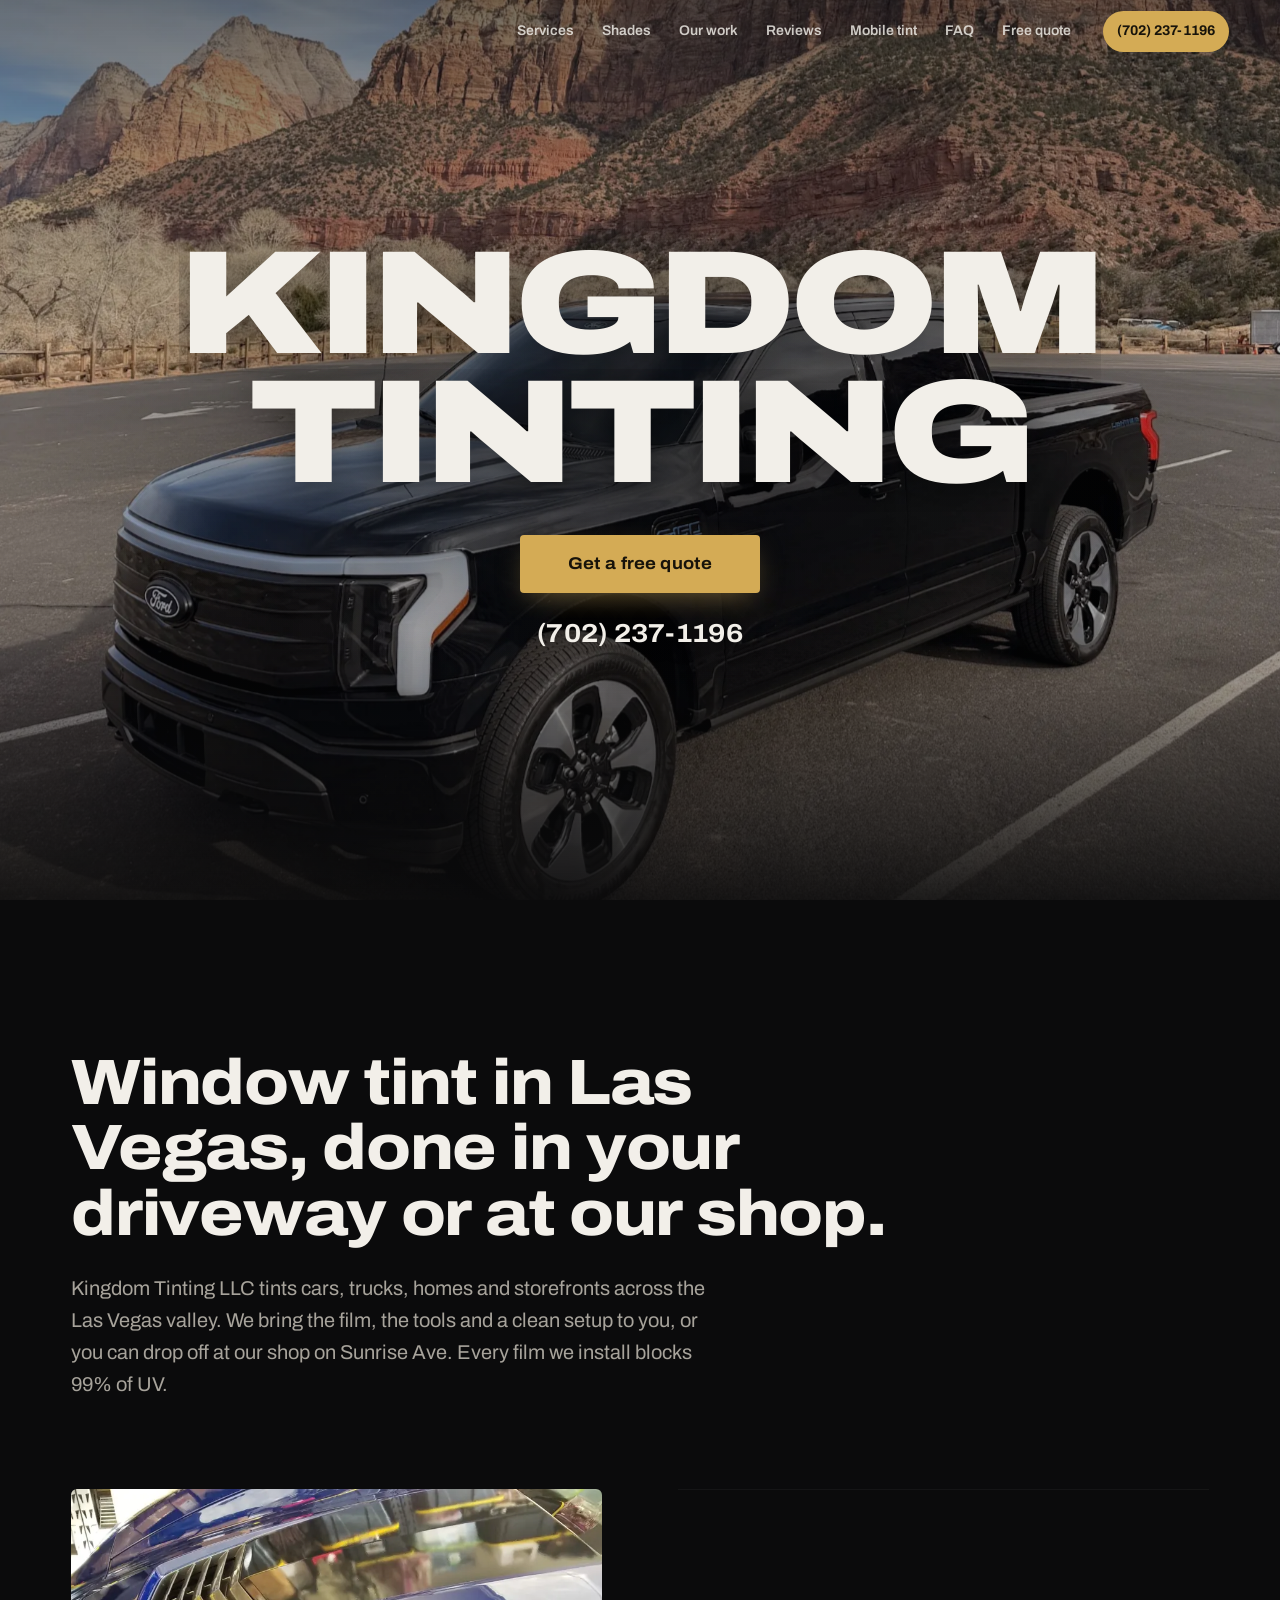
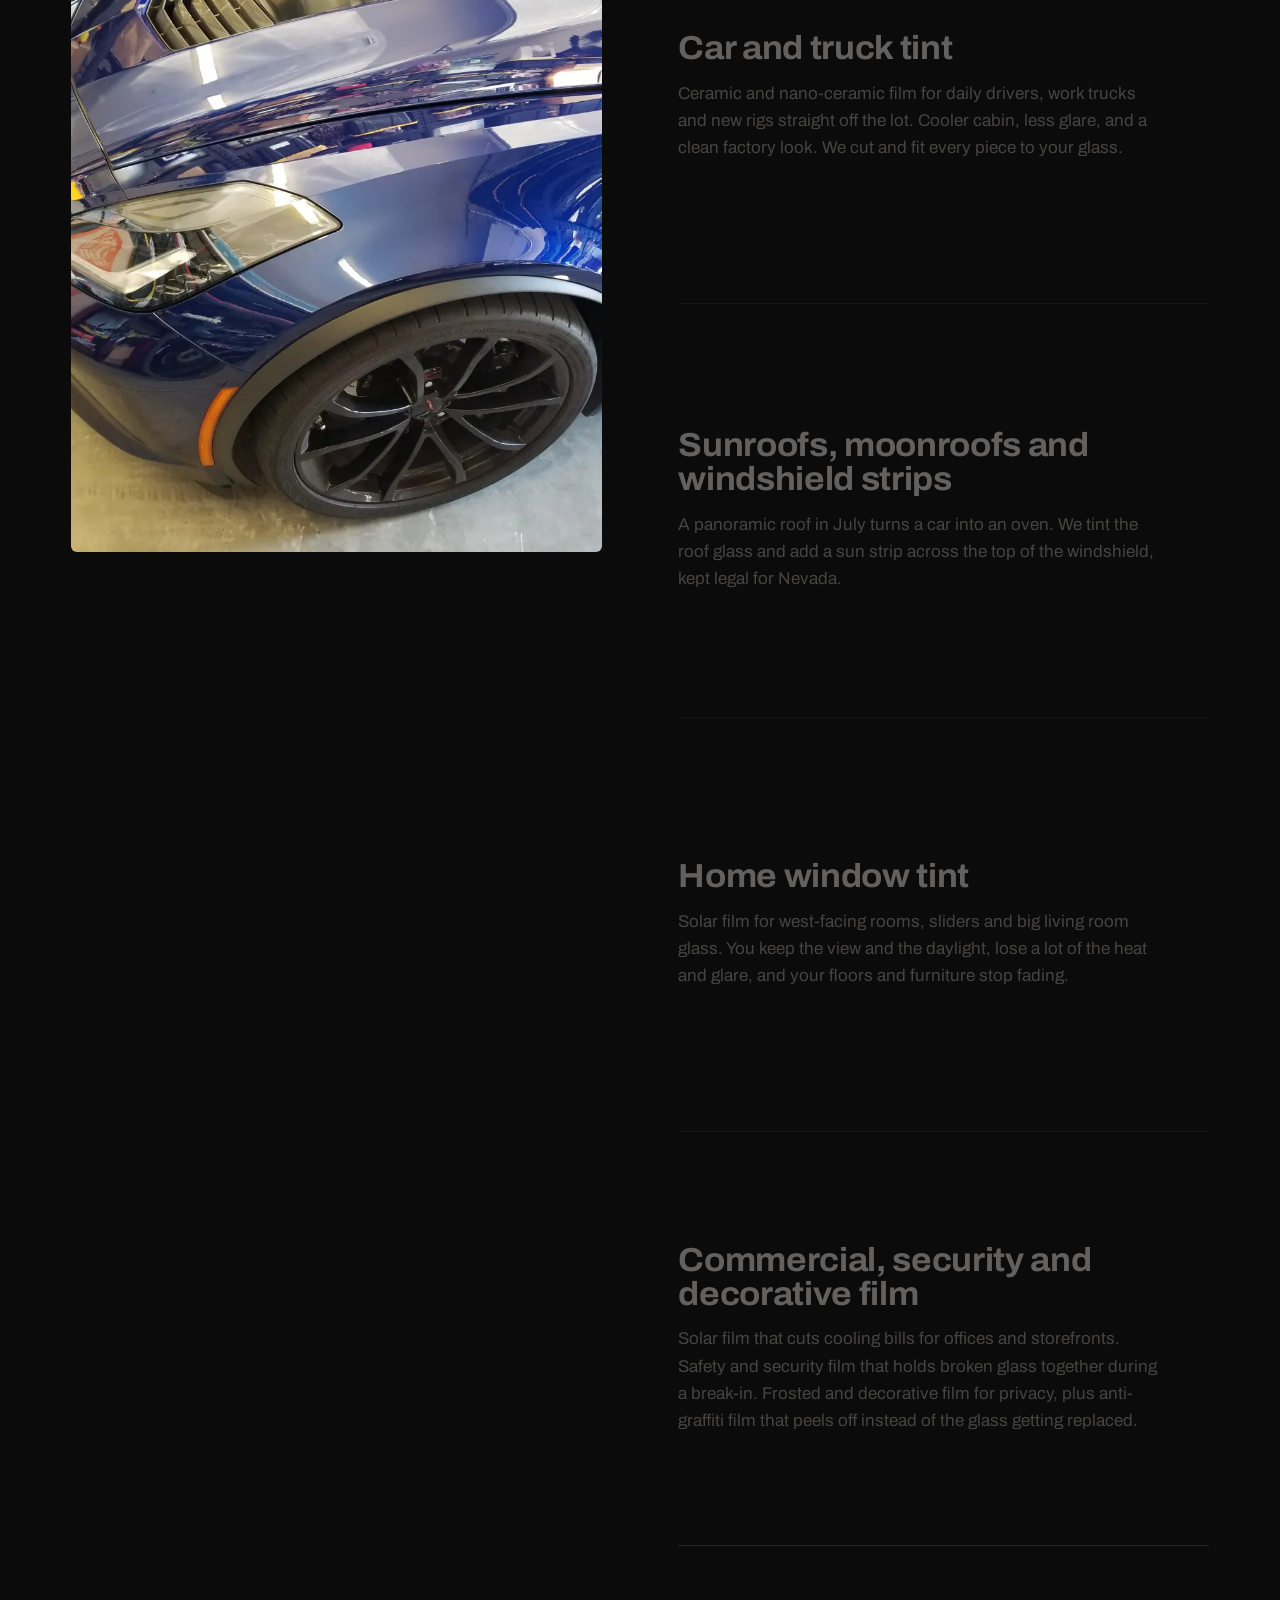
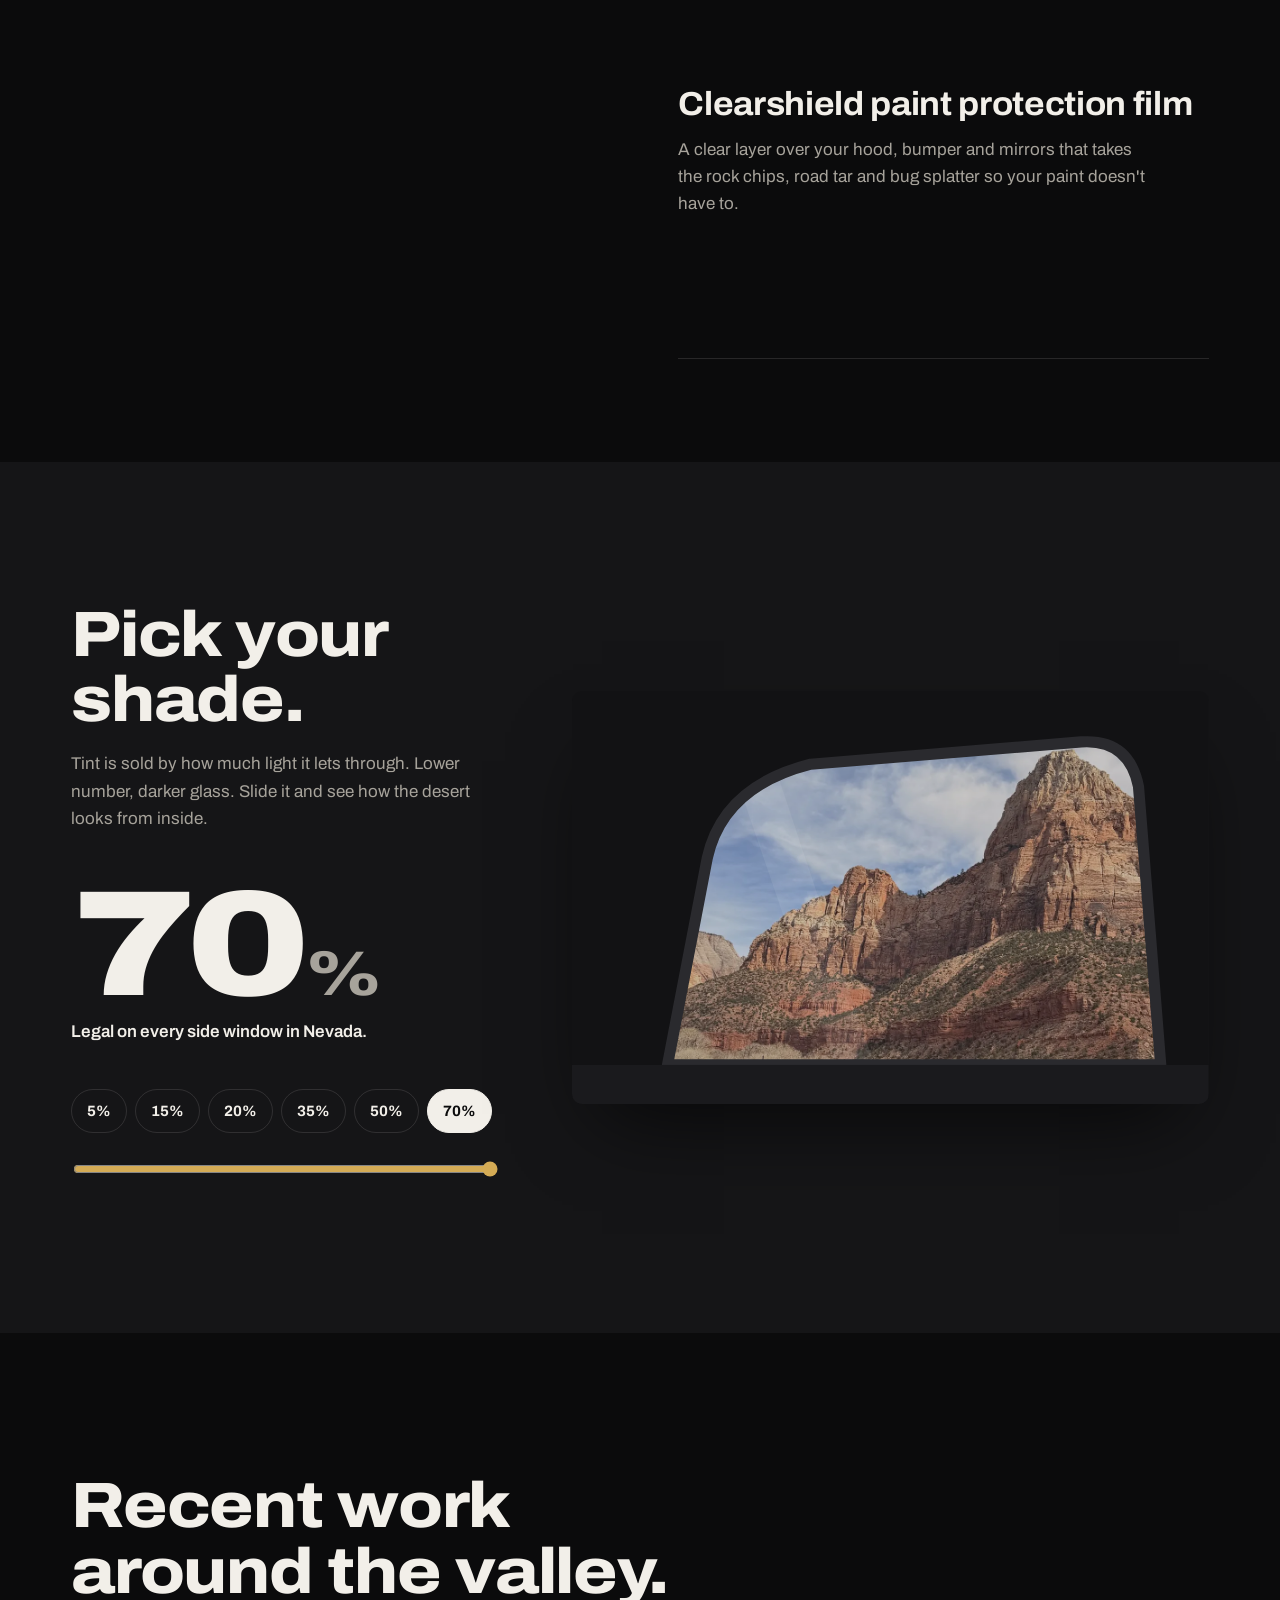
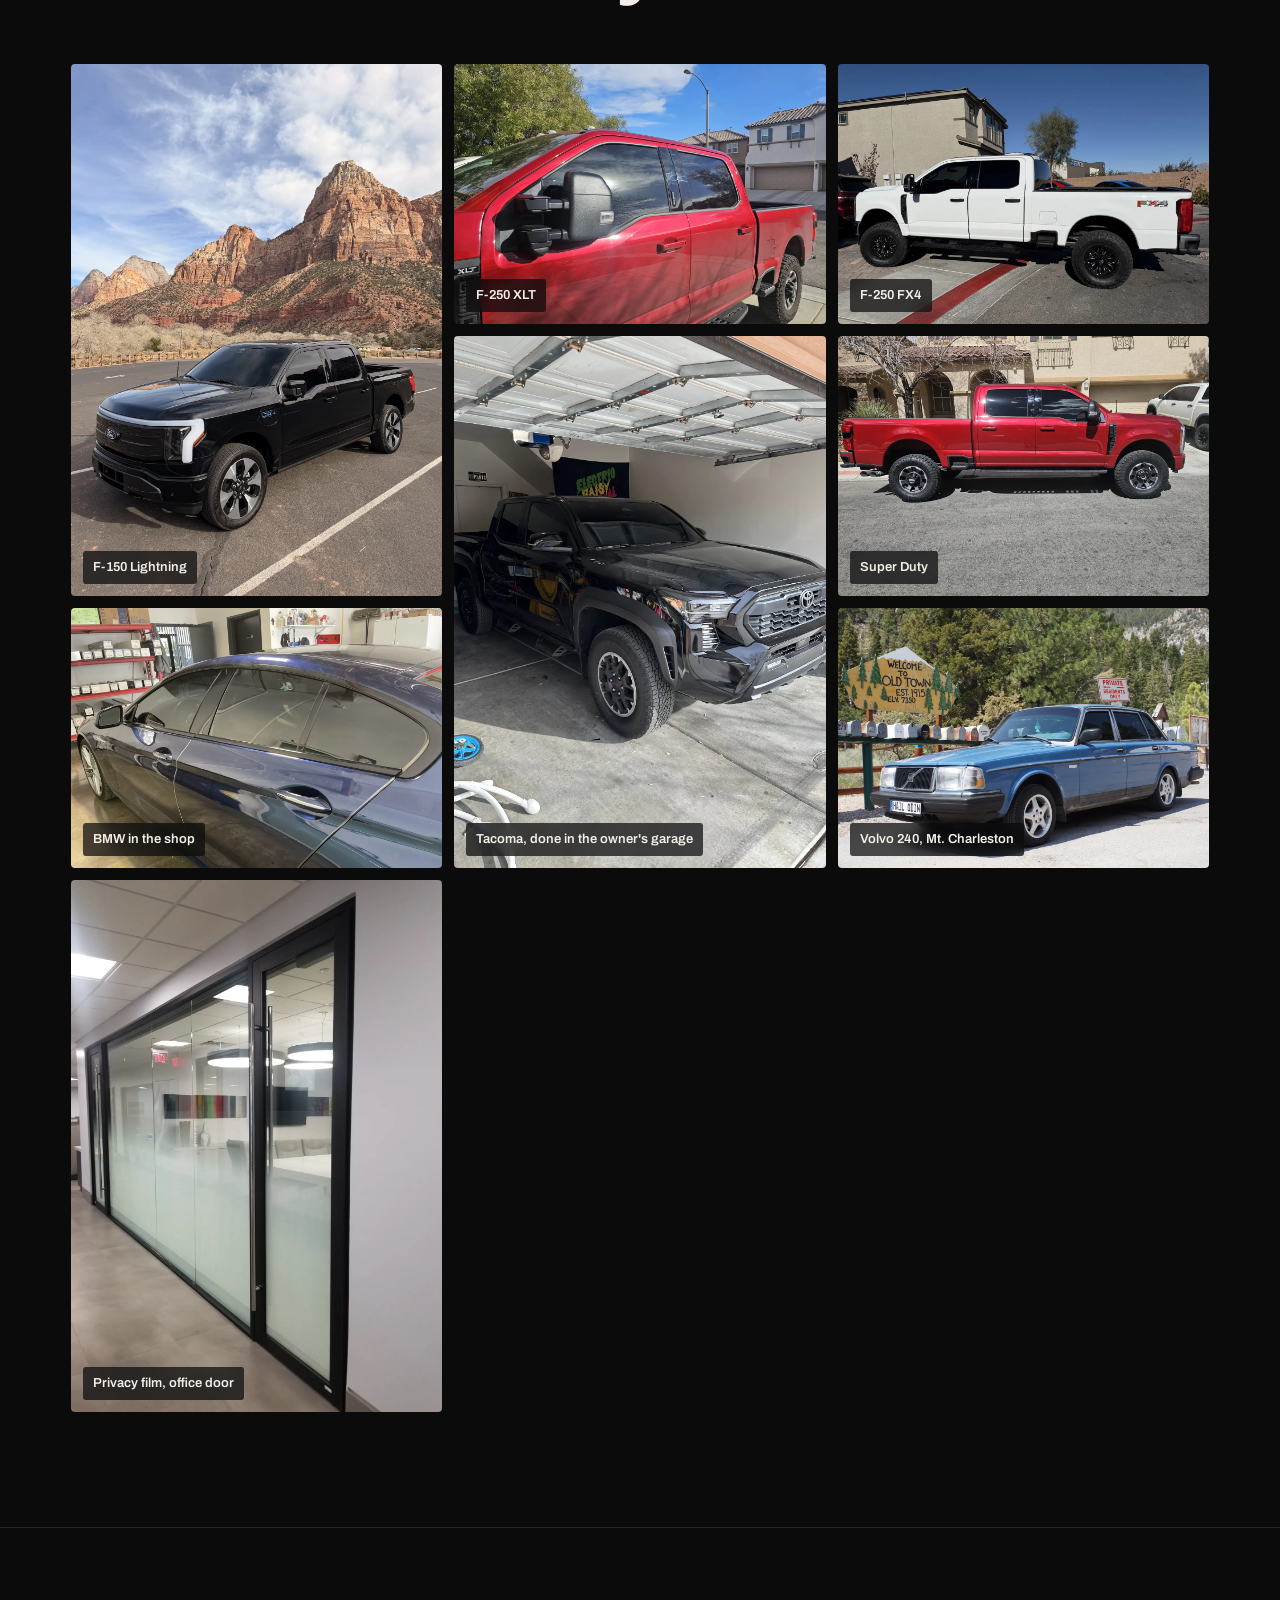
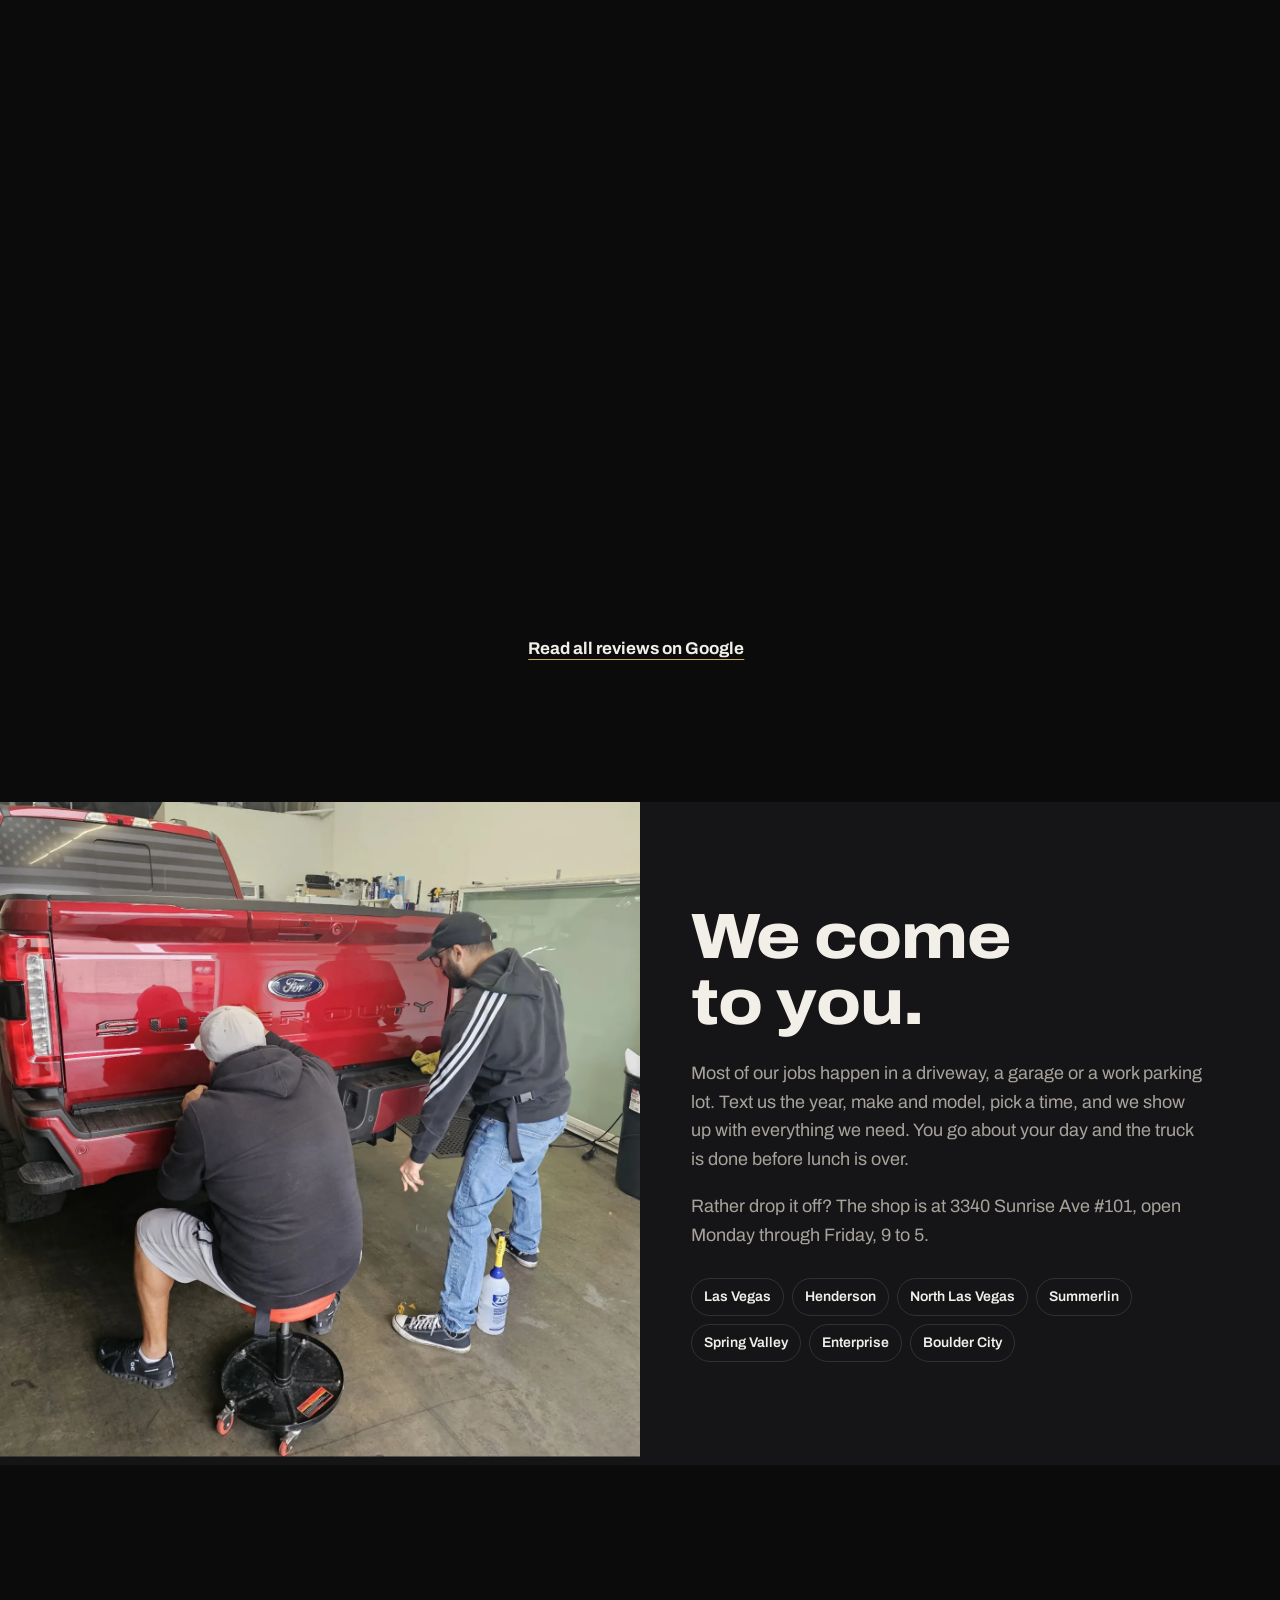
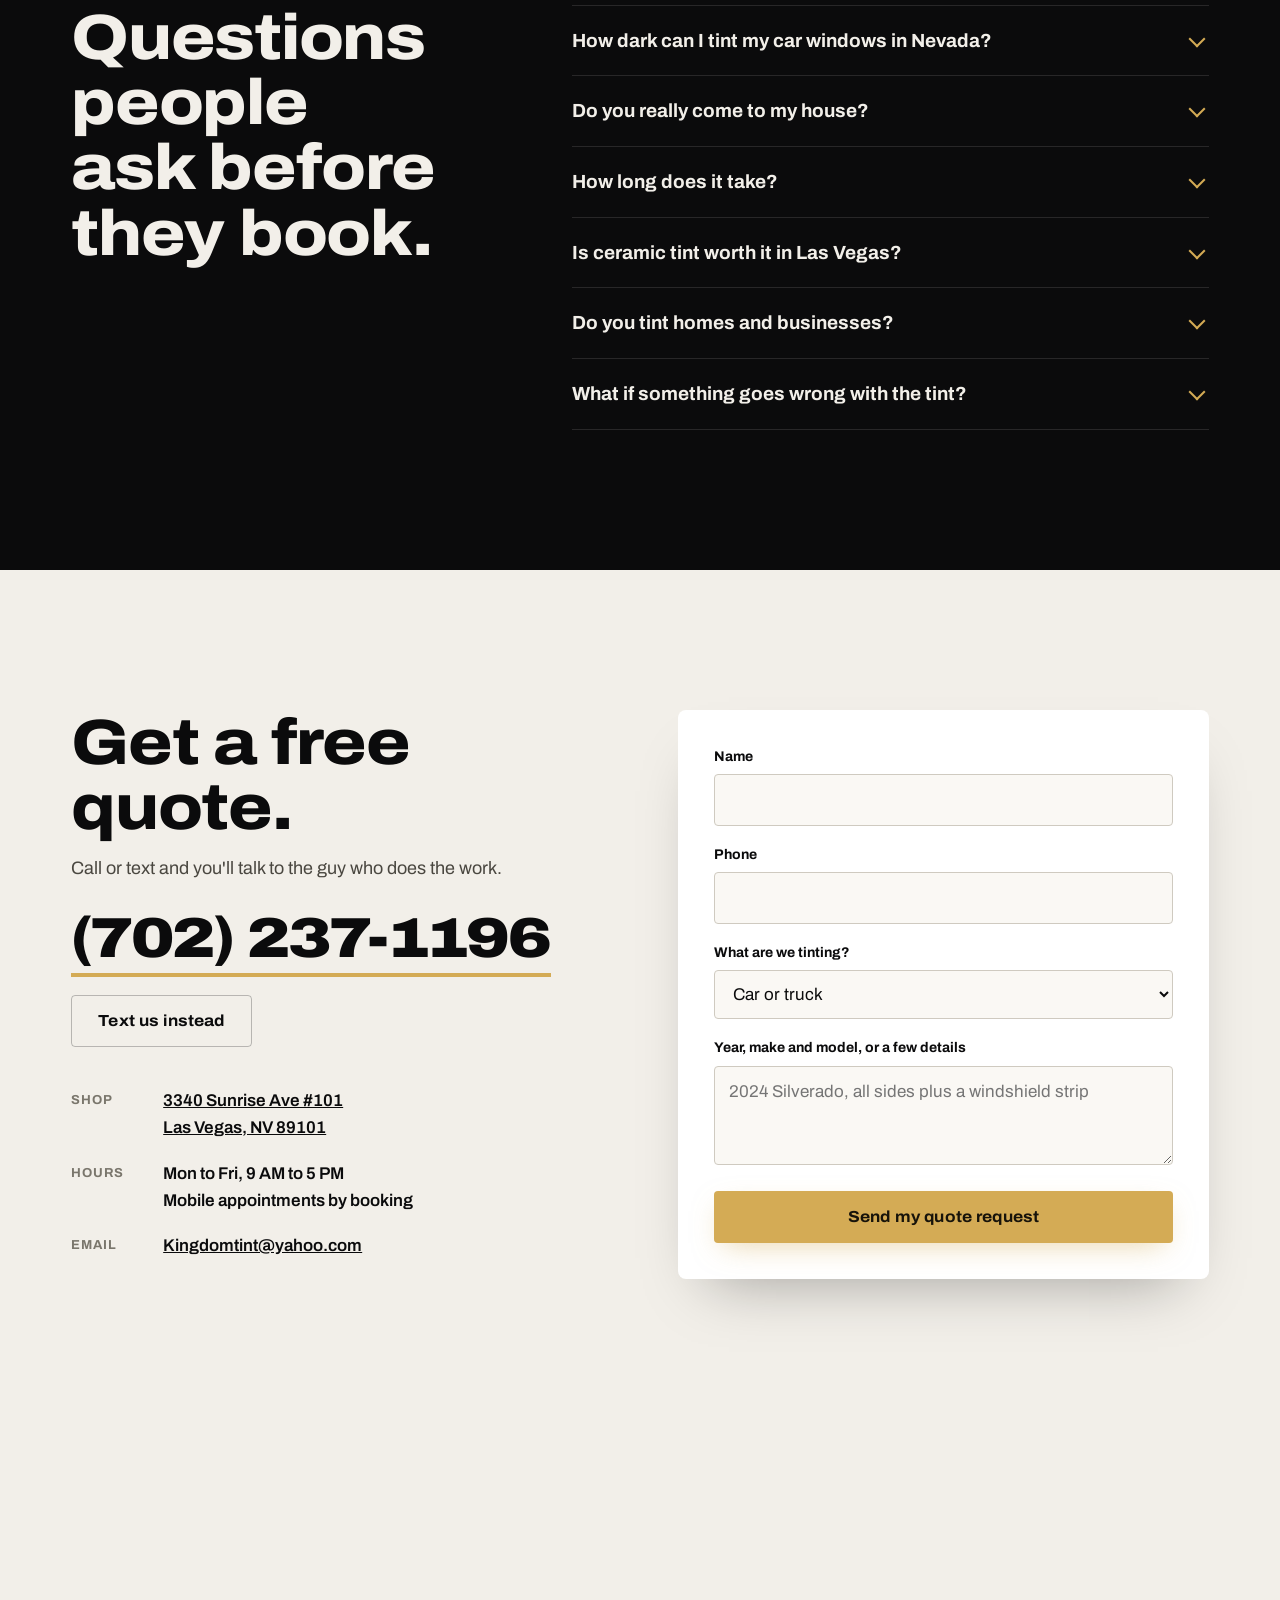
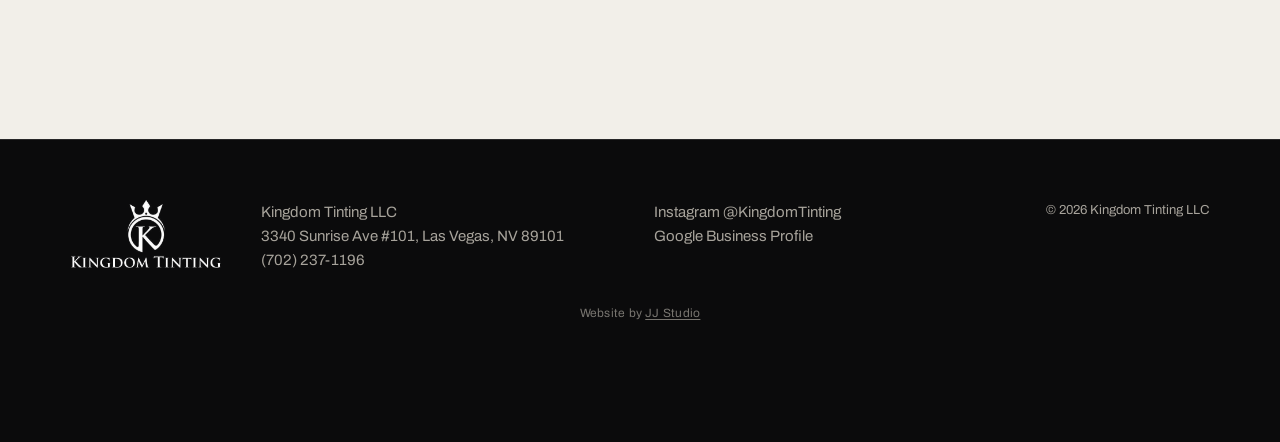
<file: index.html>
<!doctype html>
<html lang="en">
<head>
<meta charset="utf-8">
<meta name="viewport" content="width=device-width, initial-scale=1, viewport-fit=cover">
<title>Window Tinting Las Vegas | Mobile Car Tint | Kingdom Tinting LLC</title>
<meta name="description" content="Kingdom Tinting LLC does ceramic car window tint, home and commercial window film in Las Vegas. Mobile service to your driveway or our Sunrise Ave shop. 5.0 stars on Google. Call (702) 237-1196 for a free quote.">
<link rel="canonical" href="https://gcwebdesigner1-sudo.github.io/kingdom-tinting/">
<meta name="theme-color" content="#0b0b0c">
<meta property="og:type" content="website">
<meta property="og:title" content="Kingdom Tinting LLC | Window Tinting in Las Vegas">
<meta property="og:description" content="Ceramic car tint, home and business window film. We come to you. Call (702) 237-1196 for a free quote.">
<meta property="og:url" content="https://gcwebdesigner1-sudo.github.io/kingdom-tinting/">
<meta property="og:image" content="https://gcwebdesigner1-sudo.github.io/kingdom-tinting/assets/og.jpg">
<meta name="twitter:card" content="summary_large_image">
<link rel="icon" type="image/png" href="assets/favicon.png">
<link rel="apple-touch-icon" href="assets/apple-touch-icon.png">
<link rel="preconnect" href="https://fonts.googleapis.com">
<link rel="preconnect" href="https://fonts.gstatic.com" crossorigin>
<link href="https://fonts.googleapis.com/css2?family=Archivo:wdth,wght@62..125,400..900&display=swap" rel="stylesheet">
<link rel="preload" as="image" href="assets/hero-portrait.webp" media="(max-width: 760px)">
<link rel="preload" as="image" href="assets/hero-wide.webp" media="(min-width: 761px)">
<link rel="stylesheet" href="styles.css?v=1">
<script type="application/ld+json">
{
  "@context": "https://schema.org",
  "@type": ["LocalBusiness", "AutomotiveBusiness"],
  "@id": "https://gcwebdesigner1-sudo.github.io/kingdom-tinting/#business",
  "name": "Kingdom Tinting LLC",
  "description": "Window tinting service in Las Vegas, NV. Ceramic and nano-ceramic car tint, sunroof tint, residential and commercial window film, safety and security film, decorative film, anti-graffiti film and Clearshield paint protection film. Mobile service across the Las Vegas valley.",
  "url": "https://gcwebdesigner1-sudo.github.io/kingdom-tinting/",
  "telephone": "+1-702-237-1196",
  "email": "Kingdomtint@yahoo.com",
  "image": [
    "https://gcwebdesigner1-sudo.github.io/kingdom-tinting/assets/og.jpg",
    "https://gcwebdesigner1-sudo.github.io/kingdom-tinting/assets/ram-rebel.webp",
    "https://gcwebdesigner1-sudo.github.io/kingdom-tinting/assets/crew-install.webp"
  ],
  "logo": "https://gcwebdesigner1-sudo.github.io/kingdom-tinting/assets/apple-touch-icon.png",
  "priceRange": "$$",
  "address": {
    "@type": "PostalAddress",
    "streetAddress": "3340 Sunrise Ave #101",
    "addressLocality": "Las Vegas",
    "addressRegion": "NV",
    "postalCode": "89101",
    "addressCountry": "US"
  },
  "geo": { "@type": "GeoCoordinates", "latitude": 36.16338, "longitude": -115.09960 },
  "hasMap": "https://maps.google.com/?cid=6259194592726112681",
  "openingHoursSpecification": [{
    "@type": "OpeningHoursSpecification",
    "dayOfWeek": ["Monday", "Tuesday", "Wednesday", "Thursday", "Friday"],
    "opens": "09:00",
    "closes": "17:00"
  }],
  "areaServed": [
    {"@type": "City", "name": "Las Vegas"},
    {"@type": "City", "name": "Henderson"},
    {"@type": "City", "name": "North Las Vegas"},
    {"@type": "City", "name": "Boulder City"},
    {"@type": "Place", "name": "Summerlin"},
    {"@type": "Place", "name": "Spring Valley"},
    {"@type": "Place", "name": "Enterprise"},
    {"@type": "Place", "name": "Paradise"}
  ],
  "aggregateRating": { "@type": "AggregateRating", "ratingValue": "5.0", "reviewCount": "30", "bestRating": "5" },
  "sameAs": [
    "https://maps.google.com/?cid=6259194592726112681",
    "https://www.instagram.com/kingdomtinting/"
  ],
  "hasOfferCatalog": {
    "@type": "OfferCatalog",
    "name": "Window tint and film services",
    "itemListElement": [
      {"@type": "Offer", "itemOffered": {"@type": "Service", "name": "Ceramic car window tint"}},
      {"@type": "Offer", "itemOffered": {"@type": "Service", "name": "Sunroof and moonroof tint"}},
      {"@type": "Offer", "itemOffered": {"@type": "Service", "name": "Residential window tint"}},
      {"@type": "Offer", "itemOffered": {"@type": "Service", "name": "Commercial window tint"}},
      {"@type": "Offer", "itemOffered": {"@type": "Service", "name": "Safety and security window film"}},
      {"@type": "Offer", "itemOffered": {"@type": "Service", "name": "Decorative and privacy window film"}},
      {"@type": "Offer", "itemOffered": {"@type": "Service", "name": "Anti-graffiti film"}},
      {"@type": "Offer", "itemOffered": {"@type": "Service", "name": "Clearshield paint protection film"}}
    ]
  }
}
</script>
<script type="application/ld+json">
{
  "@context": "https://schema.org",
  "@type": "FAQPage",
  "mainEntity": [
    {"@type": "Question", "name": "How dark can I tint my car windows in Nevada?",
     "acceptedAnswer": {"@type": "Answer", "text": "Nevada requires front side windows to let in at least 35% of light. Back side windows and the rear window can go as dark as you want. The windshield can only take a non-reflective strip above the AS-1 line."}},
    {"@type": "Question", "name": "Does Kingdom Tinting come to my house?",
     "acceptedAnswer": {"@type": "Answer", "text": "Yes. Kingdom Tinting is a mobile tint service and installs in your driveway, garage or work parking lot anywhere in the Las Vegas valley, including Henderson, North Las Vegas and Summerlin. You can also bring your vehicle to the shop at 3340 Sunrise Ave #101, Las Vegas."}},
    {"@type": "Question", "name": "How long does a window tint job take?",
     "acceptedAnswer": {"@type": "Answer", "text": "Most cars and trucks are done the same visit, usually in two to three hours. One customer had nano-ceramic tint installed on a new pickup in his driveway in under 2.5 hours."}},
    {"@type": "Question", "name": "Is ceramic tint worth it in Las Vegas?",
     "acceptedAnswer": {"@type": "Answer", "text": "For Las Vegas heat, most drivers choose ceramic. It rejects more heat than dyed film without making the glass darker, and it does not interfere with phone or GPS signals. Every film Kingdom Tinting installs blocks 99% of UV rays."}},
    {"@type": "Question", "name": "Do you tint homes and businesses too?",
     "acceptedAnswer": {"@type": "Answer", "text": "Yes. Kingdom Tinting installs residential solar film, commercial window film, safety and security film, decorative and privacy film, and anti-graffiti film for homes, offices and storefronts."}},
    {"@type": "Question", "name": "Is the tint covered by a warranty?",
     "acceptedAnswer": {"@type": "Answer", "text": "Yes. The films are backed by the manufacturer's limited warranty, and if something is off with the install, Kingdom Tinting comes back and fixes it."}}
  ]
}
</script>
</head>
<body>
<a class="skip" href="#services">Skip to content</a>

<header class="nav" id="nav">
  <a class="nav-brand" href="#top" aria-label="Kingdom Tinting, back to top">
    <img src="assets/mark-white.png" alt="" width="20" height="28">
    <span>Kingdom Tinting</span>
  </a>
  <nav aria-label="Sections">
    <ul class="tabs" id="tabs">
      <li><a href="#services">Services</a></li>
      <li><a href="#shades">Shades</a></li>
      <li><a href="#work">Our work</a></li>
      <li><a href="#reviews">Reviews</a></li>
      <li><a href="#mobile">Mobile tint</a></li>
      <li><a href="#faq">FAQ</a></li>
      <li><a href="#quote">Free quote</a></li>
    </ul>
  </nav>
  <a class="nav-call" href="tel:+17022371196">(702) 237-1196</a>
</header>

<main>
<section class="hero" id="top" aria-label="Kingdom Tinting">
  <div class="hero-plate">
    <picture>
      <source media="(min-width: 761px)" srcset="assets/hero-wide.webp">
      <img src="assets/hero-portrait.webp" alt="Black Ford F-150 Lightning with fresh window tint parked below red rock cliffs" width="1100" height="1467" fetchpriority="high">
    </picture>
  </div>
  <div class="hero-film" aria-hidden="true"><span class="squeegee"></span></div>
  <div class="hero-copy">
    <h1><span class="h1-top">Kingdom</span> <span class="h1-bot">Tinting</span><span class="sr-only">, window tinting in Las Vegas, NV</span></h1>
    <div class="hero-actions">
      <a class="btn btn-gold" href="#quote">Get a free quote</a>
      <a class="hero-phone" href="tel:+17022371196">(702) 237-1196</a>
    </div>
  </div>
</section>

<section class="services" id="services">
  <div class="wrap">
    <div class="services-intro">
      <h2>Window tint in Las Vegas, done in your driveway or at our shop.</h2>
      <p>Kingdom Tinting LLC tints cars, trucks, homes and storefronts across the Las Vegas valley. We bring the film, the tools and a clean setup to you, or you can drop off at our shop on Sunrise Ave. Every film we install blocks 99% of UV.</p>
    </div>

    <div class="svc-grid">
      <figure class="svc-stage" aria-hidden="true">
        <img class="on" data-key="auto" src="assets/ram-rebel.webp" alt="" loading="lazy">
        <img data-key="roof" src="assets/bmw-rear.webp" alt="" loading="lazy">
        <img data-key="home" src="assets/view.webp" alt="" loading="lazy">
        <img data-key="biz" src="assets/glass-door.webp" alt="" loading="lazy">
        <img data-key="ppf" src="assets/corvette.webp" alt="" loading="lazy">
      </figure>

      <ol class="svc-list">
        <li class="svc" data-key="auto">
          <img class="svc-thumb" src="assets/ram-rebel-sm.webp" alt="Black Ram Rebel with ceramic window tint in a Las Vegas driveway" loading="lazy" width="640" height="480">
          <h3>Car and truck tint</h3>
          <p>Ceramic and nano-ceramic film for daily drivers, work trucks and new rigs straight off the lot. Cooler cabin, less glare, and a clean factory look. We cut and fit every piece to your glass.</p>
        </li>
        <li class="svc" data-key="roof">
          <img class="svc-thumb" src="assets/bmw-rear-sm.webp" alt="BMW rear glass and roof being tinted inside the Kingdom Tinting shop" loading="lazy" width="640" height="480">
          <h3>Sunroofs, moonroofs and windshield strips</h3>
          <p>A panoramic roof in July turns a car into an oven. We tint the roof glass and add a sun strip across the top of the windshield, kept legal for Nevada.</p>
        </li>
        <li class="svc" data-key="home">
          <img class="svc-thumb" src="assets/view-sm.webp" alt="Bright desert view of the kind residential window film is made for" loading="lazy" width="640" height="367">
          <h3>Home window tint</h3>
          <p>Solar film for west-facing rooms, sliders and big living room glass. You keep the view and the daylight, lose a lot of the heat and glare, and your floors and furniture stop fading.</p>
        </li>
        <li class="svc" data-key="biz">
          <img class="svc-thumb" src="assets/glass-door-sm.webp" alt="Frosted privacy film installed on an office glass door" loading="lazy" width="640" height="853">
          <h3>Commercial, security and decorative film</h3>
          <p>Solar film that cuts cooling bills for offices and storefronts. Safety and security film that holds broken glass together during a break-in. Frosted and decorative film for privacy, plus anti-graffiti film that peels off instead of the glass getting replaced.</p>
        </li>
        <li class="svc" data-key="ppf">
          <img class="svc-thumb" src="assets/corvette-sm.webp" alt="Blue Corvette front end with Clearshield paint protection film" loading="lazy" width="640" height="480">
          <h3>Clearshield paint protection film</h3>
          <p>A clear layer over your hood, bumper and mirrors that takes the rock chips, road tar and bug splatter so your paint doesn't have to.</p>
        </li>
      </ol>
    </div>
  </div>
</section>

<section class="shades" id="shades" aria-labelledby="shades-h">
  <div class="wrap shades-wrap">
    <div class="shades-head">
      <h2 id="shades-h">Pick your shade.</h2>
      <p>Tint is sold by how much light it lets through. Lower number, darker glass. Slide it and see how the desert looks from inside.</p>
    </div>
    <div class="shades-ctrl">
      <div class="vlt-readout"><span id="vlt-num">70</span><span class="pct">%</span></div>
      <p class="vlt-law" id="vlt-law" aria-live="polite">Legal on every side window in Nevada.</p>
      <div class="vlt-chips" role="group" aria-label="Tint shades">
        <button type="button" data-vlt="5">5%</button>
        <button type="button" data-vlt="15">15%</button>
        <button type="button" data-vlt="20">20%</button>
        <button type="button" data-vlt="35">35%</button>
        <button type="button" data-vlt="50">50%</button>
        <button type="button" data-vlt="70">70%</button>
      </div>
      <label class="sr-only" for="vlt-range">Tint shade, percent of light let through</label>
      <input type="range" id="vlt-range" min="5" max="70" step="1" value="70">
    </div>

    <div class="window-frame">
      <svg viewBox="0 0 800 520" role="img" aria-label="View through a car side window with the selected tint shade">
        <defs>
          <clipPath id="glass">
            <path d="M120 470 L170 210 Q190 120 300 92 L640 64 Q700 60 712 120 L740 470 Z"/>
          </clipPath>
        </defs>
        <rect width="800" height="520" fill="#121214"/>
        <g clip-path="url(#glass)">
          <image href="assets/view.webp" x="-40" y="0" width="900" height="520" preserveAspectRatio="xMidYMid slice"/>
          <rect id="tint-layer" width="800" height="520" fill="#07090b" opacity="0.1"/>
          <path d="M210 120 L330 470 L380 470 L260 110 Z" fill="#fff" opacity="0.07"/>
        </g>
        <path d="M120 470 L170 210 Q190 120 300 92 L640 64 Q700 60 712 120 L740 470 Z" fill="none" stroke="#2a2a2e" stroke-width="14" stroke-linejoin="round"/>
        <rect x="0" y="470" width="800" height="50" fill="#1a1a1d"/>
      </svg>
    </div>
  </div>
</section>

<section class="work" id="work">
  <div class="wrap">
    <h2>Recent work around the valley.</h2>
  </div>
  <ul class="gallery">
    <li class="g-tall"><img src="assets/lightning.webp" alt="Ford F-150 Lightning with tinted windows near Zion" loading="lazy" width="1400" height="1867"><span>F-150 Lightning</span></li>
    <li><img src="assets/red-f250-side.webp" alt="Red Ford F-250 XLT with dark tint on the front and rear doors" loading="lazy" width="1400" height="1050"><span>F-250 XLT</span></li>
    <li><img src="assets/white-f250.webp" alt="White Ford F-250 FX4 with window tint" loading="lazy" width="1400" height="1050"><span>F-250 FX4</span></li>
    <li class="g-tall"><img src="assets/tacoma-garage.webp" alt="Black Toyota Tacoma tinted inside the owner's garage" loading="lazy" width="1400" height="1867"><span>Tacoma, done in the owner's garage</span></li>
    <li><img src="assets/red-f250.webp" alt="Red Ford Super Duty with tinted windows parked on a Las Vegas street" loading="lazy" width="1400" height="1050"><span>Super Duty</span></li>
    <li><img src="assets/bmw-shop.webp" alt="Dark blue BMW with fresh side window tint in the shop" loading="lazy" width="1400" height="1050"><span>BMW in the shop</span></li>
    <li><img src="assets/volvo-240.webp" alt="Blue Volvo 240 with tint parked at Old Town on Mount Charleston" loading="lazy" width="1400" height="931"><span>Volvo 240, Mt. Charleston</span></li>
    <li class="g-tall"><img src="assets/glass-door.webp" alt="Frosted privacy film on a commercial glass door" loading="lazy" width="1400" height="1867"><span>Privacy film, office door</span></li>
  </ul>
</section>

<section class="reviews" id="reviews">
  <div class="wrap">
    <div class="rating">
      <p class="rating-num">5.0</p>
      <p class="rating-sub"><span class="stars" aria-hidden="true">★★★★★</span><br>30 Google reviews</p>
    </div>
    <div class="quotes">
      <blockquote class="q-lead">
        <p>"Within 30 minutes of purchasing my new pickup, they were able to come directly to my house and install nano-ceramic tint in my driveway, and the entire job was completed in under 2.5 hours."</p>
        <cite>Dustin F., Google review</cite>
      </blockquote>
      <blockquote>
        <p>"Mo even noticed a very minor issue with the front windows that he will redo under warranty. I'm glad he sees it because I still don't."</p>
        <cite>Jeff A., Google review</cite>
      </blockquote>
      <blockquote>
        <p>"Just finished up with a '26 Ram Rebel. Morris and Kingdom Tinting were spot on. On time, great communication and finished product looks fantastic."</p>
        <cite>B. Teeters, Google review</cite>
      </blockquote>
    </div>
    <a class="link-arrow" href="https://maps.google.com/?cid=6259194592726112681" target="_blank" rel="noopener">Read all reviews on Google</a>
  </div>
</section>

<section class="mobile" id="mobile">
  <div class="mobile-photo">
    <img src="assets/crew-install.webp" alt="Two Kingdom Tinting installers working on a red Ford truck" loading="lazy" width="1400" height="1867">
  </div>
  <div class="mobile-copy">
    <h2>We come to you.</h2>
    <p>Most of our jobs happen in a driveway, a garage or a work parking lot. Text us the year, make and model, pick a time, and we show up with everything we need. You go about your day and the truck is done before lunch is over.</p>
    <p>Rather drop it off? The shop is at 3340 Sunrise Ave #101, open Monday through Friday, 9 to 5.</p>
    <ul class="areas" aria-label="Areas we serve">
      <li>Las Vegas</li><li>Henderson</li><li>North Las Vegas</li><li>Summerlin</li><li>Spring Valley</li><li>Enterprise</li><li>Boulder City</li>
    </ul>
  </div>
</section>

<section class="faq" id="faq">
  <div class="wrap faq-wrap">
    <h2>Questions people ask before they book.</h2>
    <div class="faq-list">
      <details>
        <summary>How dark can I tint my car windows in Nevada?</summary>
        <p>Front side windows have to let in at least 35% of light. Back side windows and the rear window can go as dark as you like. The windshield can only take a non-reflective strip across the top, above the AS-1 line printed on the glass.</p>
      </details>
      <details>
        <summary>Do you really come to my house?</summary>
        <p>Yes. We tint in driveways, garages and work lots all over the valley, including Henderson, North Las Vegas and Summerlin. You can also bring it to the shop on Sunrise Ave.</p>
      </details>
      <details>
        <summary>How long does it take?</summary>
        <p>Most cars and trucks are done in one visit, usually two to three hours. Give the film a few days to cure before rolling the windows down.</p>
      </details>
      <details>
        <summary>Is ceramic tint worth it in Las Vegas?</summary>
        <p>For most people here, yes. Ceramic film rejects more heat than basic dyed film without having to go darker, and it won't mess with your phone or GPS signal. All of our films block 99% of UV.</p>
      </details>
      <details>
        <summary>Do you tint homes and businesses?</summary>
        <p>We do. Solar film for homes, commercial film for offices and storefronts, security film, frosted privacy film and anti-graffiti film.</p>
      </details>
      <details>
        <summary>What if something goes wrong with the tint?</summary>
        <p>The film carries the manufacturer's limited warranty, and if anything is off with our install, we come back and make it right.</p>
      </details>
    </div>
  </div>
</section>

<section class="quote" id="quote">
  <div class="wrap quote-wrap">
    <div class="quote-call">
      <h2>Get a free quote.</h2>
      <p>Call or text and you'll talk to the guy who does the work.</p>
      <a class="big-phone" href="tel:+17022371196">(702) 237-1196</a>
      <div class="quote-alt">
        <a class="btn btn-ghost" href="sms:+17022371196">Text us instead</a>
      </div>
      <dl class="nap">
        <div><dt>Shop</dt><dd><a href="https://maps.google.com/?cid=6259194592726112681" target="_blank" rel="noopener">3340 Sunrise Ave #101<br>Las Vegas, NV 89101</a></dd></div>
        <div><dt>Hours</dt><dd>Mon to Fri, 9 AM to 5 PM<br>Mobile appointments by booking</dd></div>
        <div><dt>Email</dt><dd><a href="mailto:Kingdomtint@yahoo.com">Kingdomtint@yahoo.com</a></dd></div>
      </dl>
    </div>

    <form class="quote-form" action="https://formsubmit.co/Kingdomtint@yahoo.com" method="POST">
      <input type="hidden" name="_subject" value="New tint quote request from the website">
      <input type="hidden" name="_next" value="https://gcwebdesigner1-sudo.github.io/kingdom-tinting/thanks.html">
      <input type="hidden" name="_template" value="table">
      <input type="text" name="_honey" class="hp" tabindex="-1" autocomplete="off" aria-hidden="true">
      <div class="field">
        <label for="f-name">Name</label>
        <input id="f-name" name="name" type="text" autocomplete="name" required>
      </div>
      <div class="field">
        <label for="f-phone">Phone</label>
        <input id="f-phone" name="phone" type="tel" autocomplete="tel" inputmode="tel" required>
      </div>
      <div class="field">
        <label for="f-what">What are we tinting?</label>
        <select id="f-what" name="job">
          <option>Car or truck</option>
          <option>Sunroof or windshield strip</option>
          <option>Home windows</option>
          <option>Business or storefront</option>
          <option>Paint protection film</option>
          <option>Something else</option>
        </select>
      </div>
      <div class="field">
        <label for="f-msg">Year, make and model, or a few details</label>
        <textarea id="f-msg" name="details" rows="3" placeholder="2024 Silverado, all sides plus a windshield strip"></textarea>
      </div>
      <button class="btn btn-gold btn-block" type="submit">Send my quote request</button>
    </form>
  </div>
  <div class="map">
    <iframe title="Kingdom Tinting on Google Maps" src="https://maps.google.com/maps?q=Kingdom%20Tinting%20LLC%2C%203340%20Sunrise%20Ave%20%23101%2C%20Las%20Vegas%2C%20NV%2089101&z=14&output=embed" loading="lazy" referrerpolicy="no-referrer-when-downgrade"></iframe>
  </div>
</section>
</main>

<footer class="foot">
  <div class="wrap foot-wrap">
    <img src="assets/logo-white.png" alt="Kingdom Tinting" width="208" height="94" loading="lazy">
    <p>Kingdom Tinting LLC<br>3340 Sunrise Ave #101, Las Vegas, NV 89101<br><a href="tel:+17022371196">(702) 237-1196</a></p>
    <p><a href="https://www.instagram.com/kingdomtinting/" target="_blank" rel="noopener">Instagram @KingdomTinting</a><br><a href="https://maps.google.com/?cid=6259194592726112681" target="_blank" rel="noopener">Google Business Profile</a></p>
    <p class="fine">&copy; 2026 Kingdom Tinting LLC</p>
  </div>
<p class="jj-credit" style="flex-basis:100%;width:100%;grid-column:1/-1;margin:18px 0 0;font-size:12px;line-height:1.4;opacity:.7;text-align:center;letter-spacing:.02em">Website by <a href="https://www.jjstudiowd.com/" style="display:inline;color:inherit;text-decoration:underline;text-underline-offset:2px">JJ Studio</a></p>
</footer>

<div class="dock" id="dock">
  <a href="tel:+17022371196" class="dock-call">Call</a>
  <a href="#quote" class="dock-quote">Free quote</a>
</div>

<script src="script.js?v=2" defer></script>
</body>
</html>
</file>
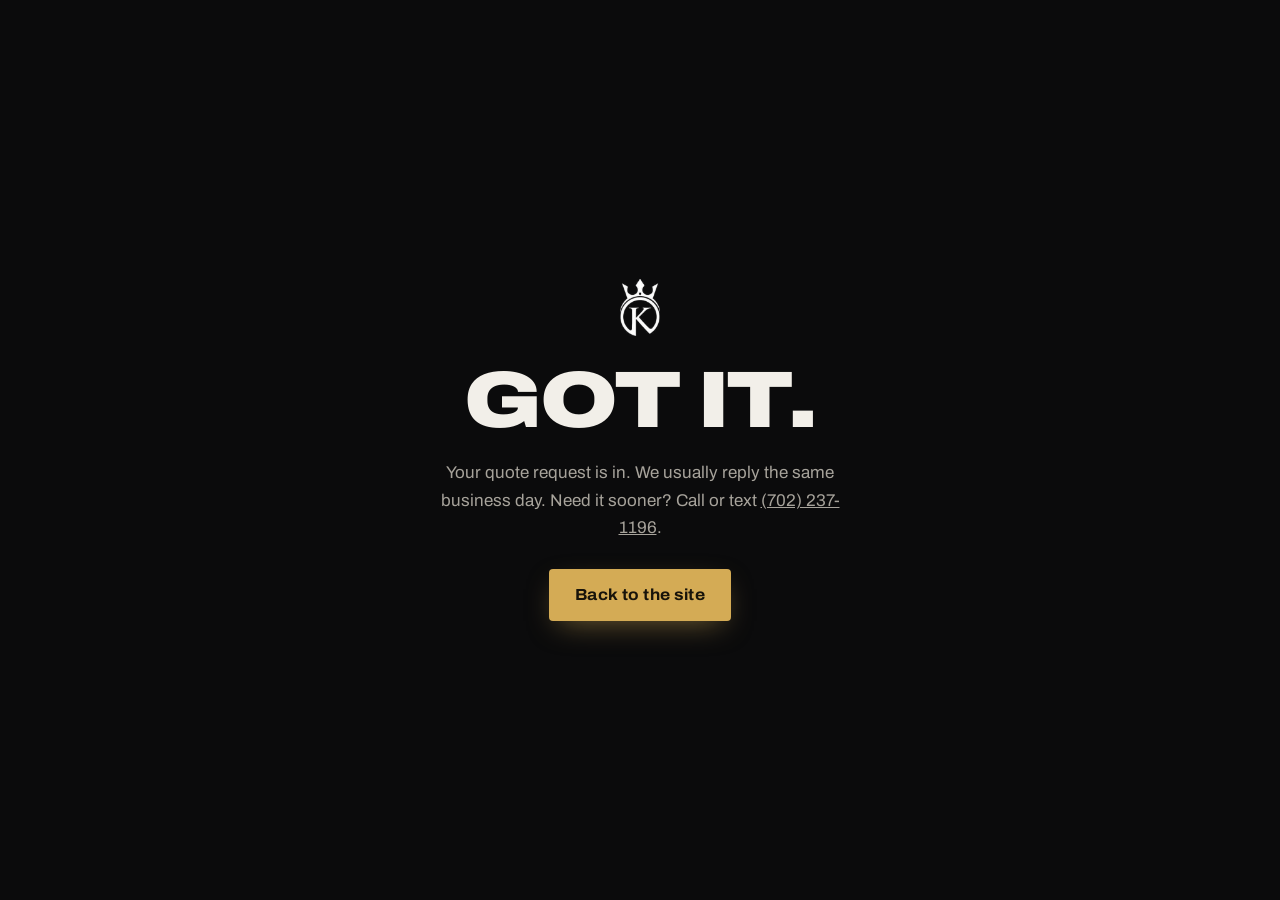
<file: thanks.html>
<!doctype html>
<html lang="en"><head><meta charset="utf-8"><meta name="viewport" content="width=device-width, initial-scale=1">
<title>Thanks | Kingdom Tinting LLC</title><meta name="robots" content="noindex">
<link rel="icon" type="image/png" href="assets/favicon.png">
<link href="https://fonts.googleapis.com/css2?family=Archivo:wdth,wght@62..125,400..900&display=swap" rel="stylesheet">
<link rel="stylesheet" href="styles.css?v=1">
<style>.ty{min-height:100svh;display:grid;place-items:center;text-align:center;padding:40px 16px}.ty h1{font-size:clamp(40px,8vw,80px);font-weight:900;font-stretch:120%;text-transform:uppercase;letter-spacing:-.03em;margin-bottom:18px}.ty p{color:var(--ink-soft);max-width:440px;margin:0 auto 28px}</style>
</head><body><main class="ty"><div>
<img src="assets/mark-white.png" alt="" width="40" style="margin:0 auto 24px">
<h1>Got it.</h1>
<p>Your quote request is in. We usually reply the same business day. Need it sooner? Call or text <a href="tel:+17022371196">(702) 237-1196</a>.</p>
<a class="btn btn-gold" href="./">Back to the site</a>
</div></main></body></html>
</file>
<file: styles.css>
:root {
  --canvas: #0b0b0c;
  --surface: #151517;
  --surface-2: #1d1d20;
  --ink: #f2efe9;
  --ink-soft: #a7a39b;
  --line: rgba(242, 239, 233, 0.12);
  --gold: #d4ab55;
  --gold-ink: #17130a;
  --display: "Archivo", system-ui, sans-serif;
  --text: "Archivo", system-ui, sans-serif;
  --gutter: clamp(16px, 4vw, 56px);
  --ease: cubic-bezier(0.22, 1, 0.36, 1);
  color-scheme: dark;
}

*, *::before, *::after { box-sizing: border-box; }
html { scroll-behavior: smooth; scroll-padding-top: 72px; -webkit-text-size-adjust: 100%; }
body {
  margin: 0;
  background: var(--canvas);
  color: var(--ink);
  font-family: var(--text);
  font-size: 17px;
  line-height: 1.6;
  -webkit-font-smoothing: antialiased;
  overflow-x: hidden;
}
img { display: block; max-width: 100%; height: auto; }
a { color: inherit; }
h1, h2, h3 { font-family: var(--display); margin: 0; line-height: 1.02; }
h2 {
  font-size: clamp(32px, 5.2vw, 64px);
  font-weight: 800;
  font-stretch: 112%;
  letter-spacing: -0.02em;
  text-wrap: balance;
}
h3 { font-size: 22px; font-weight: 700; font-stretch: 105%; letter-spacing: -0.01em; }
p { margin: 0 0 1em; }
.wrap { width: 100%; max-width: 1240px; margin: 0 auto; padding: 0 var(--gutter); }
.sr-only { position: absolute; width: 1px; height: 1px; overflow: hidden; clip: rect(0 0 0 0); white-space: nowrap; }
.skip { position: absolute; left: -999px; top: 8px; background: var(--gold); color: var(--gold-ink); padding: 8px 14px; z-index: 100; }
.skip:focus { left: 8px; }
:focus-visible { outline: 2px solid var(--gold); outline-offset: 3px; }

/* buttons */
.btn {
  display: inline-flex; align-items: center; justify-content: center;
  min-height: 52px; padding: 0 26px;
  font: 700 16px/1 var(--text); font-stretch: 108%; letter-spacing: 0.01em;
  text-decoration: none; border-radius: 4px; border: 0; cursor: pointer;
  transition: transform 0.25s var(--ease), background-color 0.25s var(--ease);
}
.btn:active { transform: scale(0.97); }
.btn-gold { background: var(--gold); color: var(--gold-ink); box-shadow: 0 10px 30px -10px rgba(212, 171, 85, 0.55); }
.btn-gold:hover { background: #e2bb68; }
.btn-ghost { background: transparent; color: var(--ink); border: 1px solid var(--line); }
.btn-ghost:hover { border-color: var(--ink-soft); }
.btn-block { width: 100%; }

/* nav */
.nav {
  position: fixed; inset: 0 0 auto 0; z-index: 50;
  display: flex; align-items: center; gap: 20px;
  height: 64px; padding: 0 var(--gutter);
  transition: background-color 0.4s var(--ease), border-color 0.4s var(--ease);
  border-bottom: 1px solid transparent;
}
.nav.solid { background: rgba(11, 11, 12, 0.86); backdrop-filter: blur(14px); -webkit-backdrop-filter: blur(14px); border-color: var(--line); }
.nav-brand {
  display: flex; align-items: center; gap: 10px; text-decoration: none;
  font: 800 15px/1 var(--display); font-stretch: 118%; letter-spacing: 0.04em; text-transform: uppercase;
  opacity: 0; transform: translateY(-6px); pointer-events: none;
  transition: opacity 0.4s var(--ease), transform 0.4s var(--ease);
}
.nav.solid .nav-brand { opacity: 1; transform: none; pointer-events: auto; }
.nav-brand img { width: 20px; height: auto; }
.nav nav { margin-left: auto; }
.tabs { display: flex; gap: 4px; list-style: none; margin: 0; padding: 0; }
.tabs a {
  display: block; padding: 8px 12px; border-radius: 999px;
  font-size: 14px; font-weight: 600; text-decoration: none; color: rgba(242, 239, 233, 0.82);
  transition: color 0.2s, background-color 0.2s;
}
.tabs a:hover { color: var(--ink); }
.tabs a.active { background: rgba(242, 239, 233, 0.12); color: var(--ink); }
.nav-call {
  font-weight: 700; font-size: 14px; text-decoration: none; white-space: nowrap;
  padding: 9px 14px; border-radius: 999px; background: var(--gold); color: var(--gold-ink);
}

/* hero */
.hero {
  position: relative; height: 100vh; height: 100svh; min-height: 560px;
  overflow: hidden; display: grid; place-items: center; isolation: isolate;
  --p: 0;
}
.hero-plate { position: absolute; inset: -4% 0; z-index: -3; will-change: transform;
  transform: translate3d(0, calc(var(--p) * 18%), 0); }
.hero-plate img {
  width: 100%; height: 100%; object-fit: cover; object-position: 50% 62%;
  transform: scale(calc(1.02 + var(--p) * 0.1));
  animation: plate-in 2.8s var(--ease) both;
}
@keyframes plate-in { from { scale: 1.14; filter: brightness(1.15) saturate(1.1); } to { scale: 1; filter: none; } }

/* the tint film lays down over the photo on load, like a fresh sheet going on glass */
.hero-film {
  position: absolute; inset: 0; z-index: -2; pointer-events: none;
  background:
    radial-gradient(ellipse 70% 40% at 50% 50%, rgba(6, 7, 9, 0.55), rgba(6, 7, 9, 0) 70%),
    linear-gradient(180deg, rgba(6, 7, 9, 0.55) 0%, rgba(6, 7, 9, 0.18) 38%, rgba(6, 7, 9, 0.28) 70%, rgba(11, 11, 12, 0.92) 100%);
  opacity: calc(1 + var(--p) * 0.6);
  animation: film-down 1.6s 0.25s var(--ease) both;
}
.squeegee {
  position: absolute; left: 0; right: 0; bottom: 0; height: 2px;
  background: linear-gradient(90deg, transparent, rgba(255, 255, 255, 0.85) 30%, rgba(255, 255, 255, 0.85) 70%, transparent);
  box-shadow: 0 6px 24px 4px rgba(255, 255, 255, 0.18);
  animation: squeegee-fade 0.5s 1.75s ease-out both;
}
@keyframes film-down { from { clip-path: inset(0 0 100% 0); } to { clip-path: inset(0 0 0 0); } }
@keyframes squeegee-fade { to { opacity: 0; } }

.hero-copy {
  text-align: center; padding: 0 var(--gutter);
  transform: translate3d(0, calc(var(--p) * -22vh), 0);
  opacity: calc(1 - var(--p) * 1.3);
}
.hero h1 {
  font-weight: 900; font-stretch: 125%; text-transform: uppercase;
  font-size: clamp(54px, 11.5vw, 168px); line-height: 0.88; letter-spacing: -0.035em;
  text-shadow: 0 4px 40px rgba(0, 0, 0, 0.45);
}
.hero h1 > span:not(.sr-only) { display: block; }
.h1-top { animation: rise 1.2s 1.05s var(--ease) both; }
.h1-bot { animation: rise 1.2s 1.2s var(--ease) both; }
@keyframes rise { from { opacity: 0; transform: translateY(0.35em); clip-path: inset(0 0 100% 0); } to { opacity: 1; transform: none; clip-path: inset(0 0 -10% 0); } }
.hero-actions {
  margin-top: clamp(26px, 4vh, 40px);
  display: flex; flex-direction: column; align-items: center; gap: 14px;
  animation: fade-up 1s 1.55s var(--ease) both;
}
.hero-actions .btn { min-width: 240px; min-height: 58px; font-size: 17px; }
.hero-phone {
  font-weight: 700; font-size: clamp(20px, 2.4vw, 26px); font-stretch: 110%; letter-spacing: 0.01em;
  text-decoration: none; padding: 6px 10px;
  text-shadow: 0 2px 18px rgba(0, 0, 0, 0.6);
}
.hero-phone:hover { color: var(--gold); }
@keyframes fade-up { from { opacity: 0; transform: translateY(14px); } to { opacity: 1; transform: none; } }

/* services */
.services { padding: clamp(80px, 12vw, 150px) 0 clamp(60px, 8vw, 110px); }
.services-intro { max-width: 820px; margin-bottom: clamp(48px, 7vw, 90px); }
.services-intro h2 { margin-bottom: 26px; }
.services-intro p { font-size: clamp(17px, 1.6vw, 20px); color: var(--ink-soft); max-width: 640px; }
.svc-grid { display: grid; grid-template-columns: 1fr 1fr; gap: clamp(32px, 6vw, 90px); align-items: start; }
.svc-stage {
  position: sticky; top: 96px; margin: 0;
  aspect-ratio: 4 / 5; border-radius: 6px; overflow: hidden; background: var(--surface);
}
.svc-stage img {
  position: absolute; inset: 0; width: 100%; height: 100%; object-fit: cover;
  opacity: 0; transform: scale(1.06);
  transition: opacity 0.7s var(--ease), transform 1.4s var(--ease);
}
.svc-stage img.on { opacity: 1; transform: none; }
.svc-list { list-style: none; margin: 0; padding: 0; counter-reset: svc; }
.svc {
  padding: clamp(36px, 6vh, 70px) 0; border-top: 1px solid var(--line);
  min-height: 46vh; display: flex; flex-direction: column; justify-content: center;
  opacity: 0.38; transition: opacity 0.5s var(--ease);
}
.svc.is-active { opacity: 1; }
.svc:last-child { border-bottom: 1px solid var(--line); }
.svc h3 { font-size: clamp(24px, 2.6vw, 34px); margin-bottom: 14px; }
.svc p { color: var(--ink-soft); max-width: 480px; margin: 0; }
.svc-thumb { display: none; }

/* shades (signature) */
.shades { background: var(--surface); padding: clamp(80px, 11vw, 140px) 0; }
.shades-wrap {
  display: grid; grid-template-columns: minmax(280px, 0.8fr) 1.2fr; column-gap: clamp(32px, 6vw, 80px);
  grid-template-areas: "head win" "ctrl win"; align-items: center;
}
.shades-head { grid-area: head; align-self: end; }
.shades-ctrl { grid-area: ctrl; align-self: start; }
.window-frame { grid-area: win; }
.shades-head h2 { margin-bottom: 18px; }
.shades-head p { color: var(--ink-soft); max-width: 420px; }
.vlt-readout {
  font: 900 clamp(88px, 12vw, 150px)/0.9 var(--display); font-stretch: 125%; letter-spacing: -0.04em;
  margin: 28px 0 6px; font-variant-numeric: tabular-nums;
}
.vlt-readout .pct { font-size: 0.42em; color: var(--ink-soft); margin-left: 4px; letter-spacing: 0; }
.vlt-law { min-height: 3.2em; font-weight: 600; color: var(--ink); }
.vlt-law.warn { color: var(--gold); }
.vlt-chips { display: flex; flex-wrap: wrap; gap: 8px; margin: 6px 0 18px; }
.vlt-chips button {
  font: 700 15px/1 var(--text); color: var(--ink); background: transparent;
  border: 1px solid var(--line); border-radius: 999px; padding: 11px 15px; cursor: pointer; min-height: 44px;
  transition: background-color 0.2s, color 0.2s, border-color 0.2s;
}
.vlt-chips button[aria-pressed="true"] { background: var(--ink); color: var(--canvas); border-color: var(--ink); }
input[type="range"] { width: 100%; accent-color: var(--gold); height: 32px; }
.window-frame { border-radius: 10px; overflow: hidden; box-shadow: 0 40px 80px -30px rgba(0, 0, 0, 0.7); }
.window-frame svg { display: block; width: 100%; height: auto; }
#tint-layer { transition: opacity 0.35s var(--ease); }

/* work */
.work { padding: clamp(80px, 11vw, 140px) 0 clamp(60px, 9vw, 120px); }
.work h2 { margin-bottom: clamp(32px, 5vw, 60px); max-width: 760px; }
.gallery {
  list-style: none; margin: 0 auto; padding: 0 var(--gutter); max-width: 1240px;
  display: grid; grid-template-columns: repeat(3, 1fr); grid-auto-rows: 260px; gap: 12px;
}
.gallery li { position: relative; overflow: hidden; border-radius: 4px; background: var(--surface); }
.gallery li.g-tall { grid-row: span 2; }
.gallery img { width: 100%; height: 100%; object-fit: cover; transition: transform 1.2s var(--ease); }
.gallery li:hover img { transform: scale(1.04); }
.gallery span {
  position: absolute; left: 12px; bottom: 12px;
  font-size: 13px; font-weight: 600; padding: 6px 10px; border-radius: 3px;
  background: rgba(11, 11, 12, 0.72); backdrop-filter: blur(6px); -webkit-backdrop-filter: blur(6px);
}

/* reviews */
.reviews { padding: clamp(80px, 11vw, 140px) 0; border-top: 1px solid var(--line); }
.reviews .wrap { display: grid; grid-template-columns: 0.7fr 1.3fr; gap: clamp(32px, 6vw, 80px); }
.rating-num { font: 900 clamp(110px, 16vw, 210px)/0.82 var(--display); font-stretch: 125%; letter-spacing: -0.05em; margin: 0; }
.rating-sub { margin-top: 18px; color: var(--ink-soft); font-weight: 600; }
.stars { color: var(--gold); letter-spacing: 3px; font-size: 20px; }
.quotes { display: grid; gap: 34px; }
blockquote { margin: 0; padding-left: 22px; border-left: 2px solid var(--line); }
blockquote p { font-size: 18px; margin-bottom: 10px; }
.q-lead { border-color: var(--gold); }
.q-lead p { font: 600 clamp(22px, 2.4vw, 30px)/1.3 var(--display); font-stretch: 102%; letter-spacing: -0.01em; }
cite { font-style: normal; font-size: 14px; color: var(--ink-soft); }
.link-arrow { grid-column: 2; font-weight: 700; text-underline-offset: 5px; text-decoration-color: var(--gold); }

/* mobile */
.mobile { display: grid; grid-template-columns: 1fr 1fr; background: var(--surface); }
.mobile-photo { position: relative; overflow: hidden; min-height: 520px; }
.mobile-photo img { position: absolute; inset: -8% 0; width: 100%; height: 116%; object-fit: cover; object-position: 50% 40%;
  transform: translate3d(0, calc(var(--mp, 0) * 8%), 0); }
.mobile-copy { padding: clamp(56px, 8vw, 120px) var(--gutter); align-self: center; max-width: 620px; }
.mobile-copy h2 { margin-bottom: 24px; }
.mobile-copy p { color: var(--ink-soft); font-size: 18px; }
.areas { list-style: none; padding: 0; margin: 28px 0 0; display: flex; flex-wrap: wrap; gap: 8px; }
.areas li { font-size: 14px; font-weight: 600; padding: 7px 12px; border: 1px solid var(--line); border-radius: 999px; }

/* faq */
.faq { padding: clamp(80px, 11vw, 140px) 0; }
.faq-wrap { display: grid; grid-template-columns: 0.8fr 1.2fr; gap: clamp(32px, 6vw, 80px); align-items: start; }
.faq h2 { position: sticky; top: 100px; }
.faq-list details { border-top: 1px solid var(--line); }
.faq-list details:last-child { border-bottom: 1px solid var(--line); }
.faq-list summary {
  list-style: none; cursor: pointer; padding: 22px 40px 22px 0; position: relative;
  font-weight: 700; font-size: 19px; line-height: 1.35;
}
.faq-list summary::-webkit-details-marker { display: none; }
.faq-list summary::after {
  content: ""; position: absolute; right: 6px; top: 50%; width: 12px; height: 12px; margin-top: -8px;
  border-right: 2px solid var(--gold); border-bottom: 2px solid var(--gold); transform: rotate(45deg);
  transition: transform 0.3s var(--ease);
}
.faq-list details[open] summary::after { transform: rotate(225deg); margin-top: -2px; }
.faq-list details p { color: var(--ink-soft); padding-bottom: 22px; max-width: 600px; }

/* quote */
.quote { background: var(--ink); color: var(--canvas); padding-top: clamp(80px, 11vw, 140px); }
.quote-wrap { display: grid; grid-template-columns: 1fr 1fr; gap: clamp(32px, 6vw, 90px); padding-bottom: clamp(60px, 8vw, 100px); }
.quote h2 { margin-bottom: 14px; }
.quote-call > p { color: #4a4740; font-size: 18px; }
.big-phone {
  display: inline-block; margin: 10px 0 18px; text-decoration: none;
  font: 900 clamp(34px, 4.4vw, 64px)/1 var(--display); font-stretch: 118%; letter-spacing: -0.03em; white-space: nowrap;
  border-bottom: 4px solid var(--gold); padding-bottom: 6px;
}
.quote .btn-ghost { color: var(--canvas); border-color: rgba(11, 11, 12, 0.25); }
.nap { margin: 40px 0 0; display: grid; gap: 18px; }
.nap div { display: grid; grid-template-columns: 80px 1fr; gap: 12px; }
.nap dt { font-size: 13px; font-weight: 700; text-transform: uppercase; letter-spacing: 0.08em; color: #7a766c; padding-top: 3px; }
.nap dd { margin: 0; font-weight: 600; }
.quote-form { background: #fff; border-radius: 8px; padding: clamp(22px, 3vw, 36px); box-shadow: 0 30px 60px -30px rgba(0, 0, 0, 0.35); align-self: start; }
.field { margin-bottom: 18px; }
.field label { display: block; font-size: 14px; font-weight: 700; margin-bottom: 6px; }
.field input, .field select, .field textarea {
  width: 100%; font: 400 17px/1.4 var(--text); color: var(--canvas);
  padding: 13px 14px; border: 1px solid #cfcac0; border-radius: 4px; background: #faf8f4;
}
.field input:focus, .field select:focus, .field textarea:focus { border-color: var(--canvas); outline: none; box-shadow: 0 0 0 3px rgba(212, 171, 85, 0.45); }
.hp { position: absolute; left: -9999px; }
.map iframe { display: block; width: 100%; height: 360px; border: 0; filter: grayscale(0.3); }

/* footer */
.foot { padding: 60px 0 120px; border-top: 1px solid var(--line); color: var(--ink-soft); font-size: 15px; }
.foot-wrap { display: grid; grid-template-columns: auto 1fr 1fr auto; gap: 40px; align-items: start; }
.foot img { width: 150px; }
.foot a { text-decoration: none; }
.foot a:hover { color: var(--ink); }
.fine { font-size: 13px; }

/* mobile call dock */
.dock {
  position: fixed; left: 12px; right: 12px; bottom: calc(12px + env(safe-area-inset-bottom)); z-index: 60;
  display: none; grid-template-columns: 1fr 1fr; gap: 8px;
  transform: translateY(140%); transition: transform 0.45s var(--ease);
}
.dock.show { transform: none; }
.dock a {
  display: flex; align-items: center; justify-content: center; min-height: 54px; border-radius: 6px;
  font-weight: 800; font-size: 16px; text-decoration: none; box-shadow: 0 12px 30px -8px rgba(0, 0, 0, 0.6);
}
.dock-call { background: var(--ink); color: var(--canvas); }
.dock-quote { background: var(--gold); color: var(--gold-ink); }

/* reveal (used sparingly) */
.rv { opacity: 0; transform: translateY(26px); transition: opacity 0.9s var(--ease), transform 0.9s var(--ease); }
.rv.in { opacity: 1; transform: none; }

.tabs a { white-space: nowrap; }

/* ---------- tablet & phone ---------- */
@media (max-width: 1120px) {
  .nav-brand { display: none; }
  .nav { height: auto; padding: 10px 0; flex-wrap: wrap; gap: 0; }
  .nav nav { margin: 0; width: 100%; }
  .tabs {
    overflow-x: auto; scrollbar-width: none; padding: 0 var(--gutter); gap: 6px;
    -webkit-mask-image: linear-gradient(90deg, #000 85%, transparent);
            mask-image: linear-gradient(90deg, #000 85%, transparent);
  }
  .tabs::-webkit-scrollbar { display: none; }
  .tabs a { white-space: nowrap; padding: 9px 14px; font-size: 14px; background: rgba(11, 11, 12, 0.35); backdrop-filter: blur(8px); -webkit-backdrop-filter: blur(8px); }
  .nav.solid .tabs a { background: transparent; }
  .nav.solid .tabs a.active { background: rgba(242, 239, 233, 0.12); }
  .nav-call { display: none; }
  html { scroll-padding-top: 62px; }
}

@media (max-width: 960px) {

  .svc-grid { grid-template-columns: 1fr; }
  .svc-stage { display: none; }
  .svc { opacity: 1; min-height: 0; padding: 30px 0; }
  .svc-thumb { display: block; width: 100%; aspect-ratio: 16 / 10; object-fit: cover; border-radius: 4px; margin-bottom: 18px; }

  .shades-wrap { grid-template-columns: 1fr; grid-template-areas: "head" "win" "ctrl"; }
  .shades-head { margin-bottom: 22px; }
  .vlt-readout { font-size: 84px; margin-top: 22px; }

  .reviews .wrap { grid-template-columns: 1fr; }
  .link-arrow { grid-column: 1; }

  .mobile { grid-template-columns: 1fr; }
  .mobile-photo { min-height: 0; aspect-ratio: 4 / 4.2; }

  .faq-wrap { grid-template-columns: 1fr; }
  .faq h2 { position: static; }

  .quote-wrap { grid-template-columns: 1fr; }
  .foot-wrap { grid-template-columns: 1fr; gap: 20px; }
  .dock { display: grid; }
}

@media (max-width: 760px) {
  body { font-size: 16.5px; }
  .hero-plate img { object-position: 50% 50%; }
  .hero h1 { font-size: clamp(40px, 13.4vw, 96px); }
  .hero-actions .btn { width: min(320px, 100%); }
  .gallery {
    display: flex; overflow-x: auto; scroll-snap-type: x mandatory; gap: 10px;
    padding-bottom: 6px; scrollbar-width: none;
  }
  .gallery::-webkit-scrollbar { display: none; }
  .gallery li { flex: 0 0 78%; height: 380px; scroll-snap-align: center; }
  .gallery li.g-tall { flex-basis: 66%; }
  .vlt-readout { margin-top: 18px; }
  .big-phone { font-size: clamp(30px, 9.4vw, 56px); white-space: nowrap; }
}

@media (prefers-reduced-motion: reduce) {
  *, *::before, *::after { animation: none !important; transition: none !important; scroll-behavior: auto !important; }
  .hero-plate, .hero-copy, .mobile-photo img { transform: none !important; }
  .hero-copy { opacity: 1 !important; }
  .hero-plate img { transform: none !important; }
  .rv { opacity: 1; transform: none; }
}
</file>
